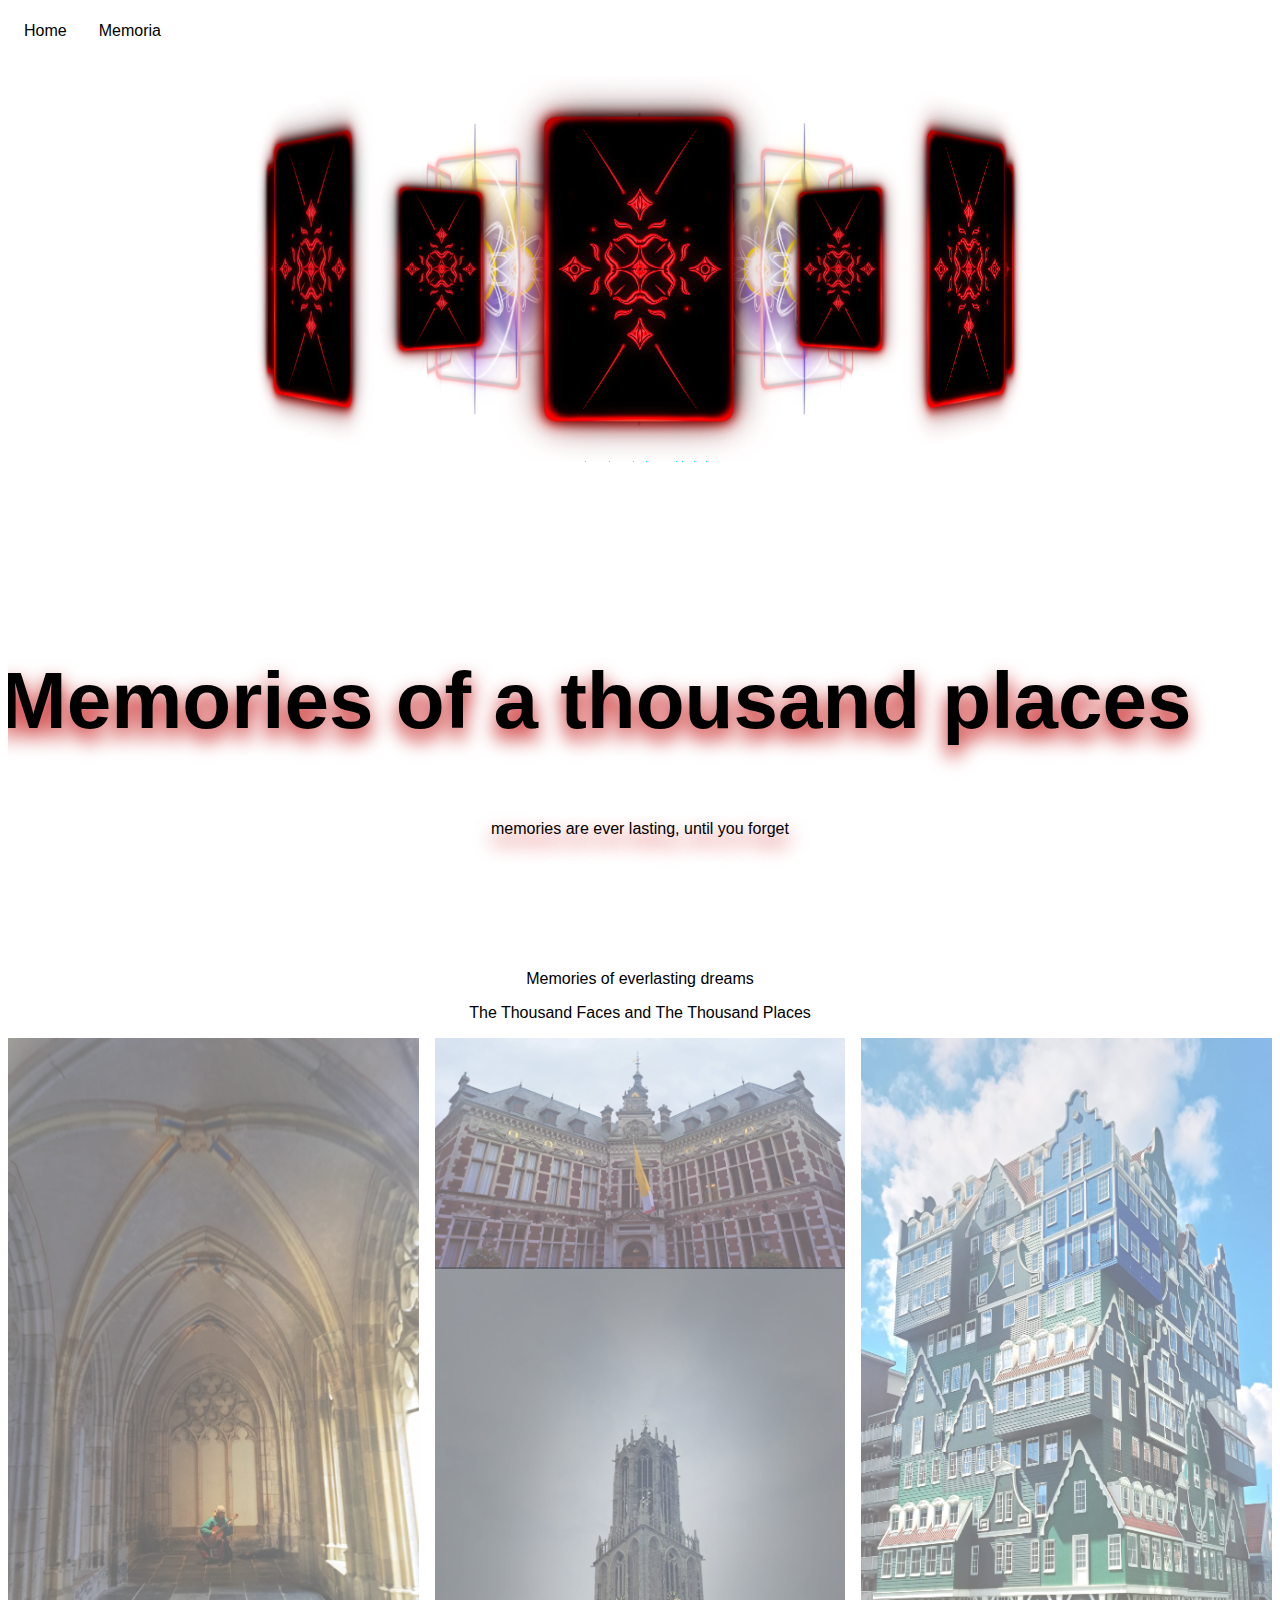
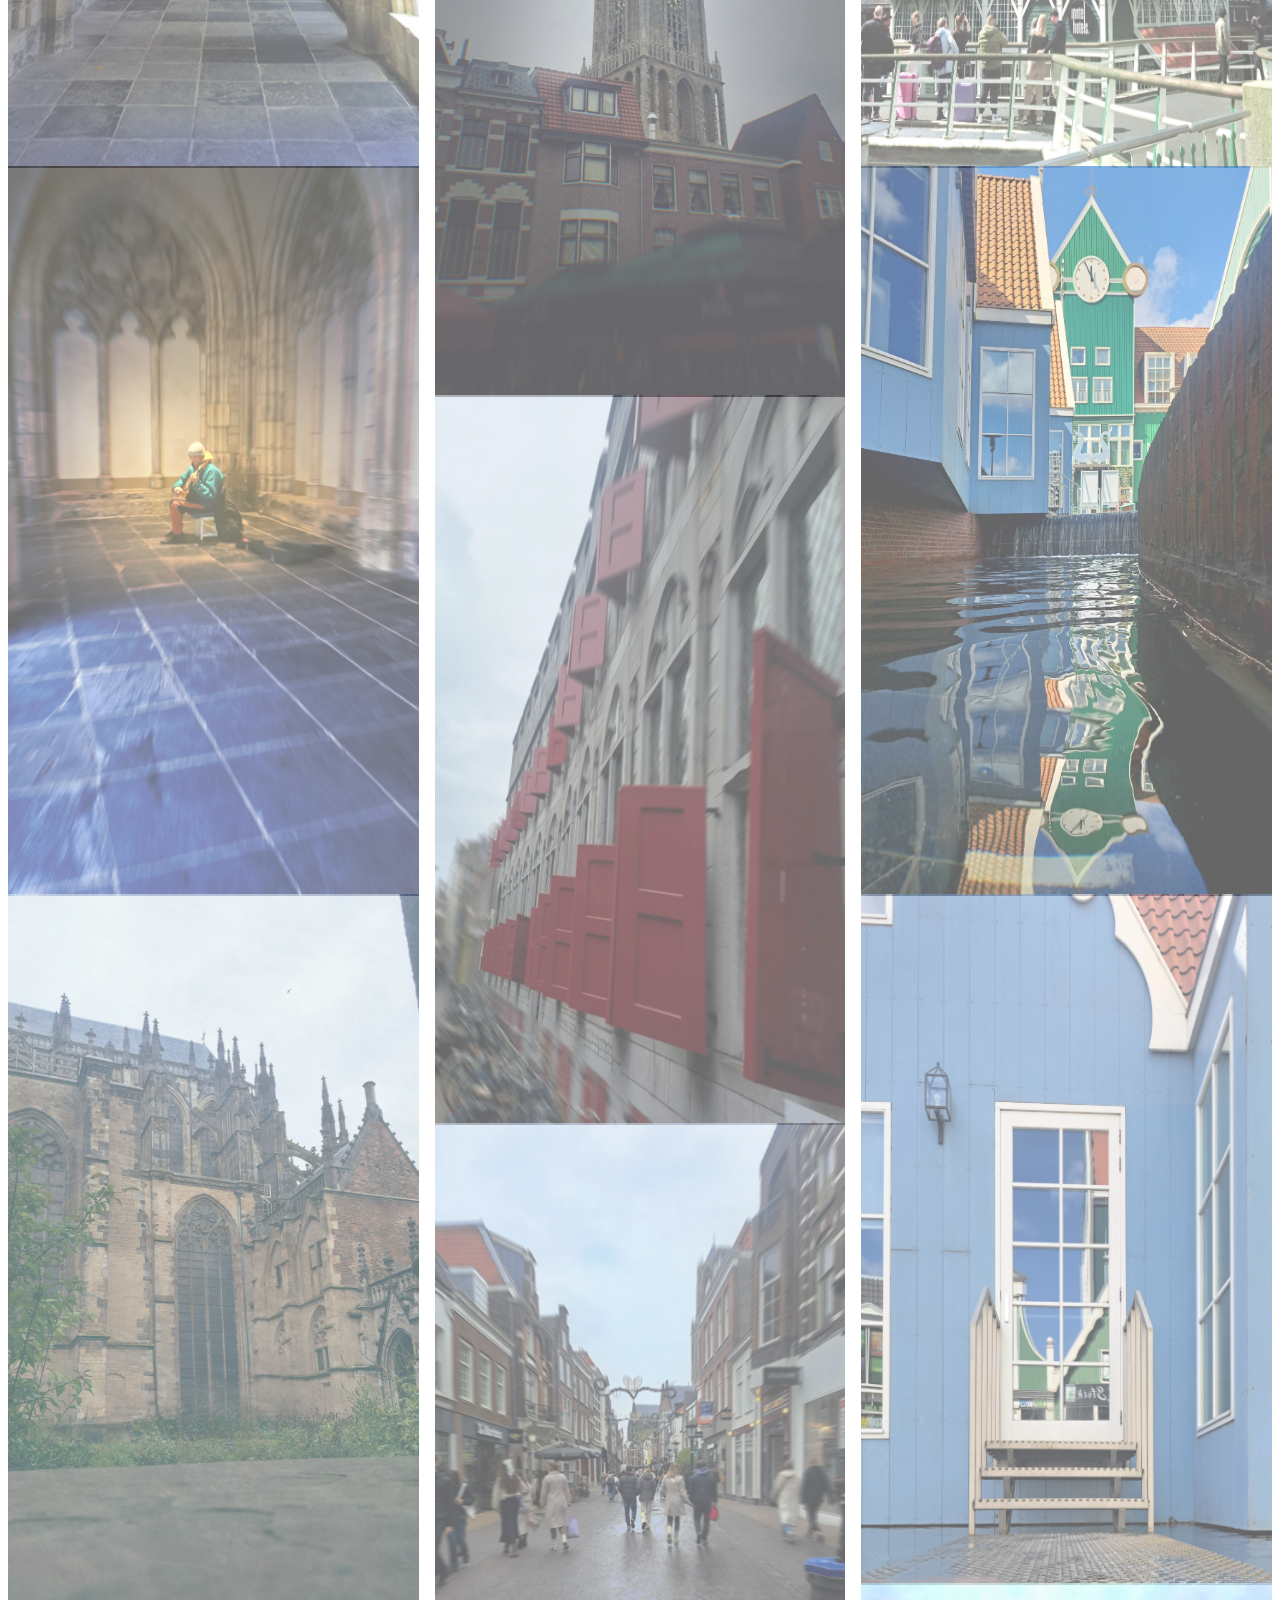
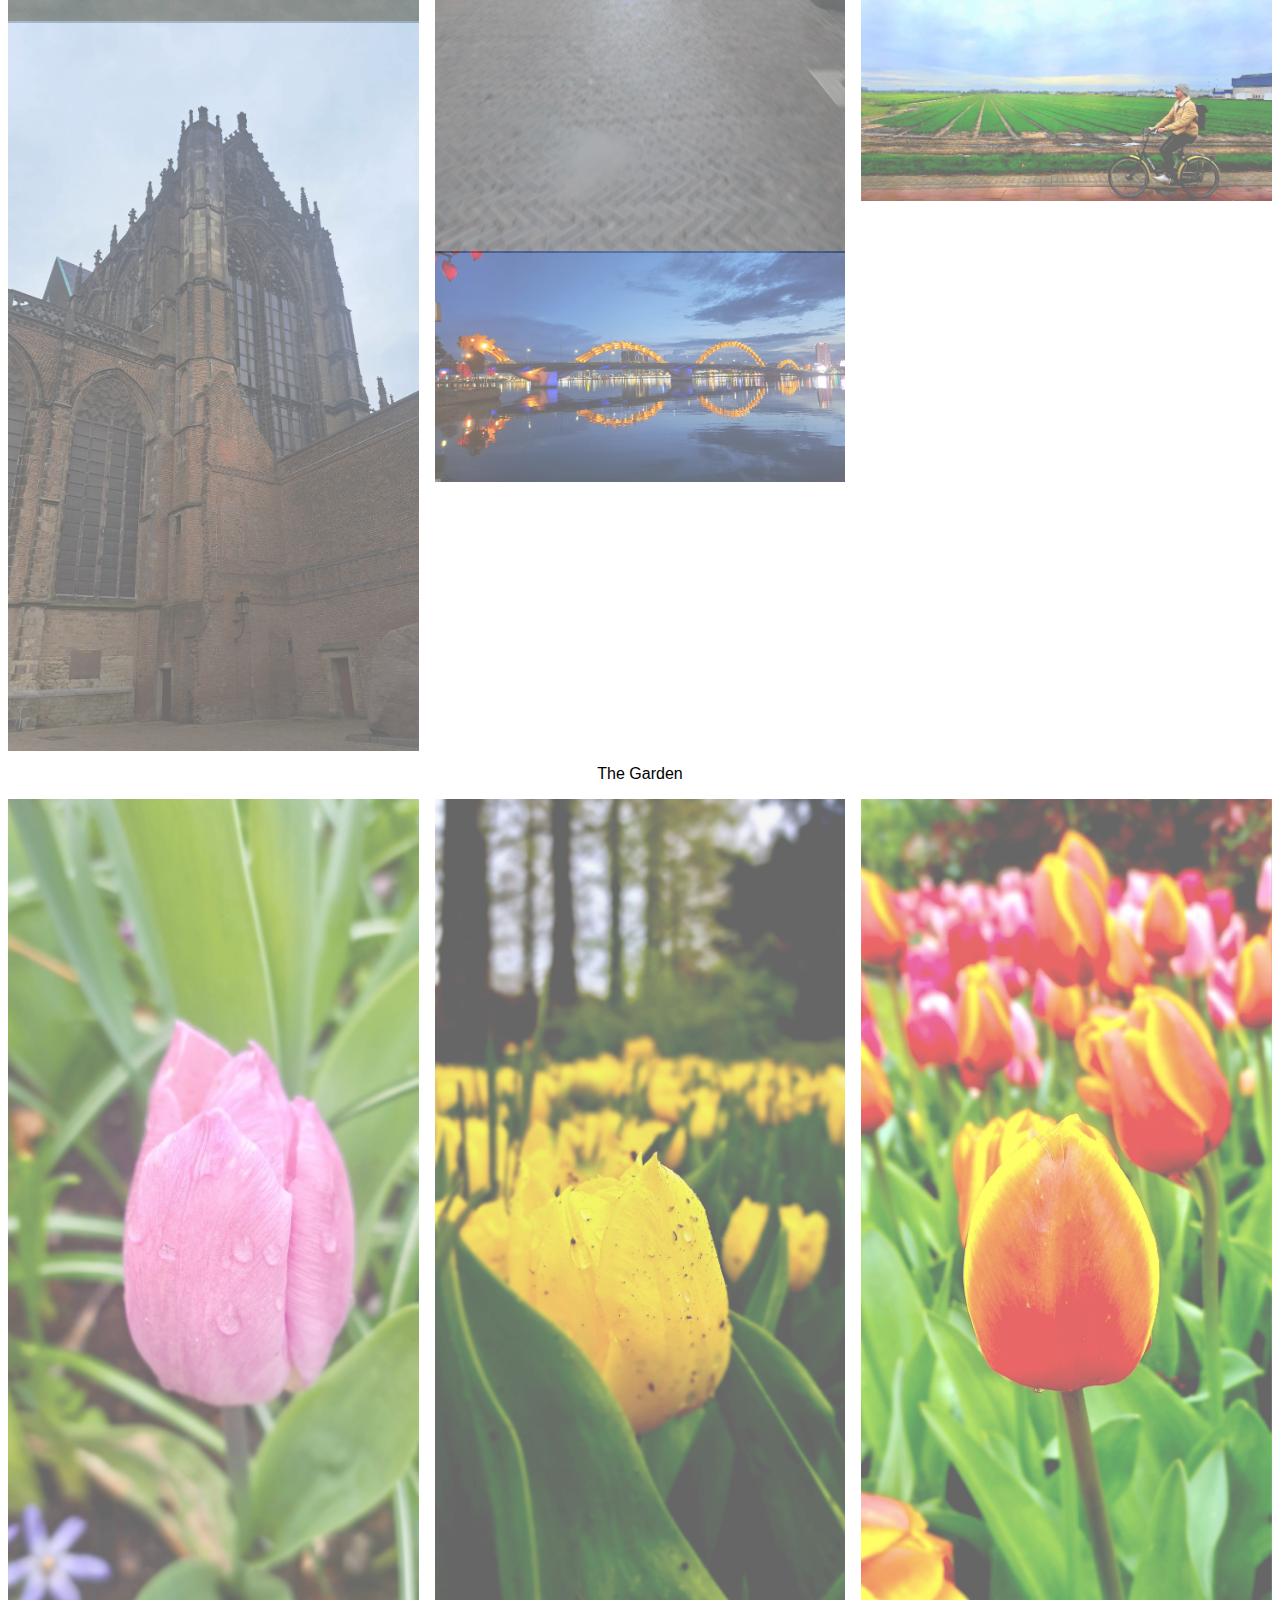
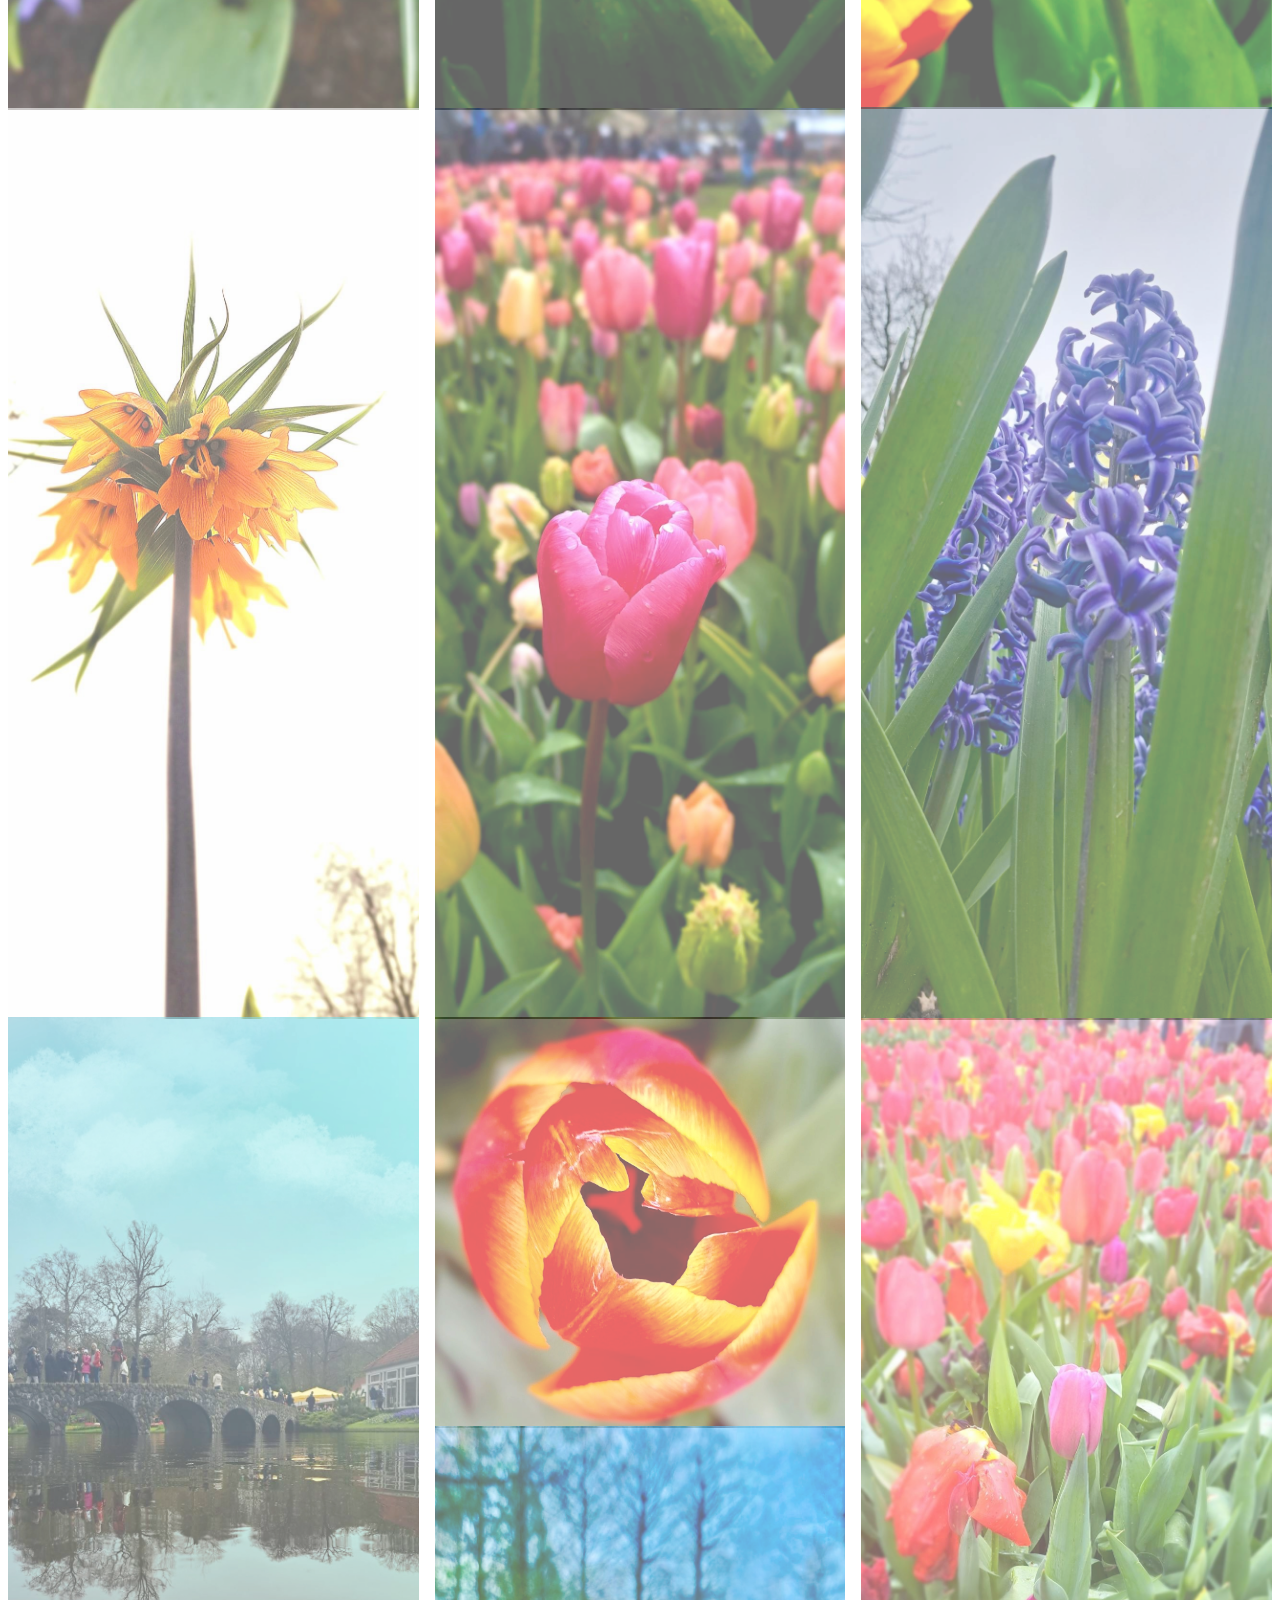
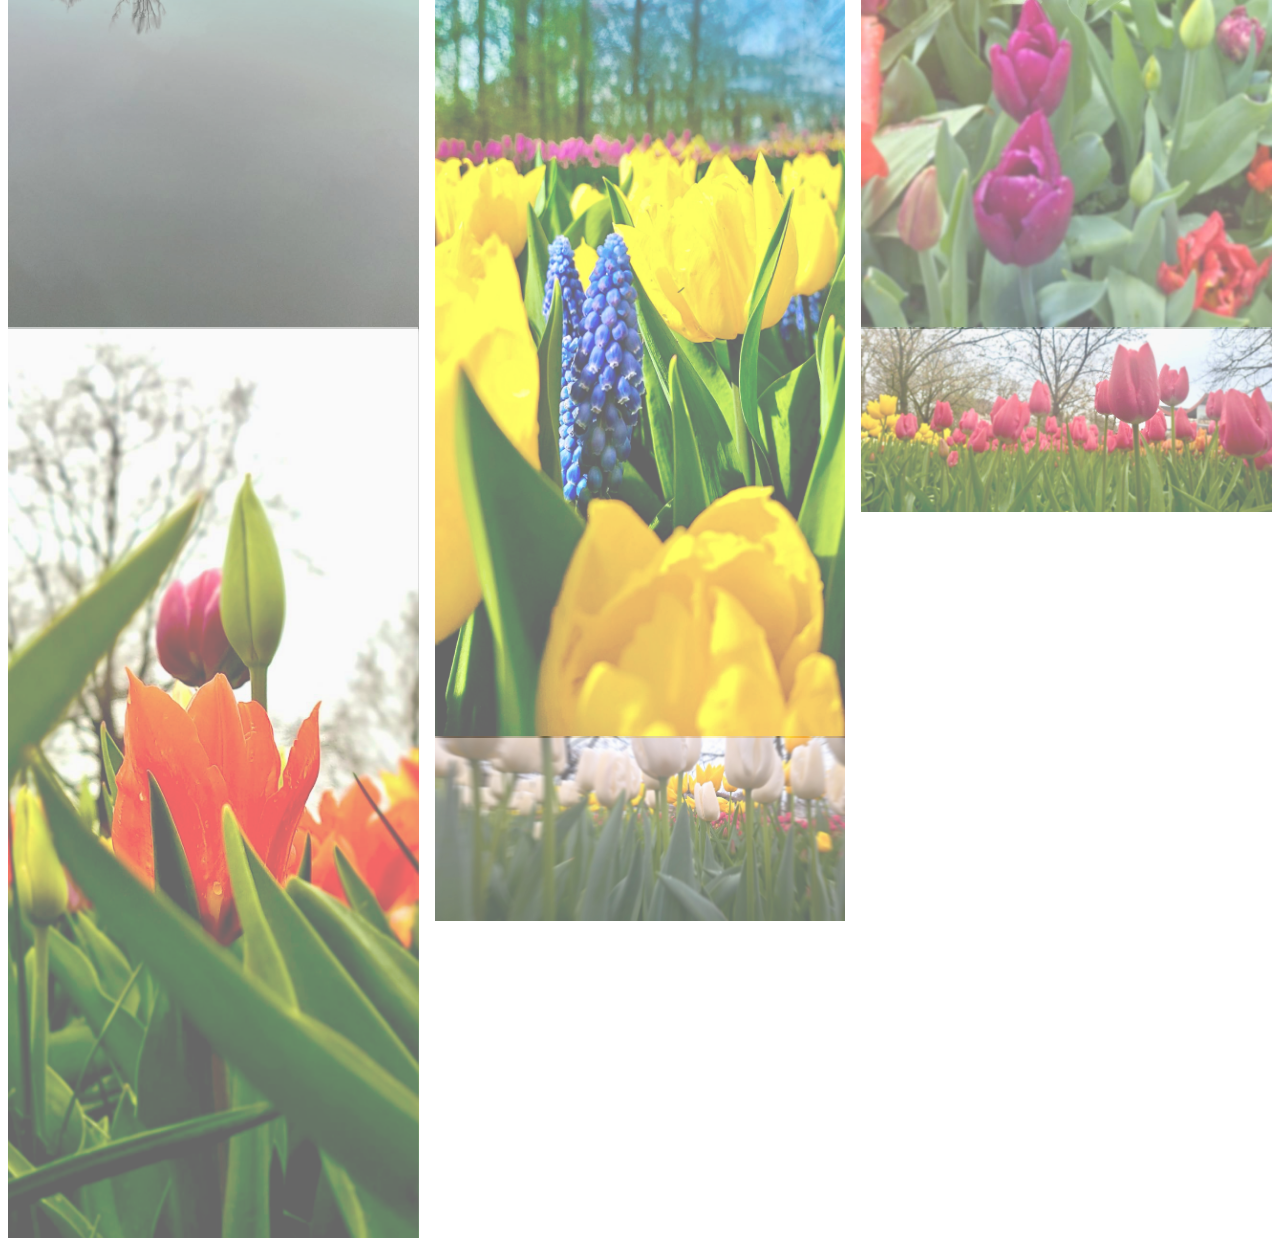
<file: index.html>
<!DOCTYPE html>
<html lang="en">
  <head>
    <meta name="viewport" content="width=device-width, initial-scale=1.0" />
    <link rel="shortcut icon" href="cards/memoryofsuprise.png" />
    <link rel="icon" type="image/x-icon" href="cards/memoryofsuprise.png" />
    <title>Unveiled Memoria</title>
    <meta charset="utf-8" />
    <meta name="viewport" content="width=device-width, initial-scale=1" />
    <link rel="stylesheet" href="css/work.css" />
  </head>
  <body>
    <!-- Open Graph Meta Tags -->
    <meta property="og:title" content="Unveiled Memoria" />
    <meta
      property="og:description"
      content="Memories of everlasting dreams, with a thousand faces in a thousand places"
    />
    <meta
      property="og:image"
      content="https://thewebtuber.github.io/Unveiled_Memoria/cards/memoryofsuprise.png"
    />
    <meta
      property="og:url"
      content="https://thewebtuber.github.io/Unveiled_Memoria/"
    />
    <meta property="og:type" content="website" />

    <!-- Twitter Card Meta Tags -->
    <meta name="twitter:card" content="summary_large_image" />
    <meta name="twitter:title" content="Unveiled Memoria" />
    <meta
      name="twitter:description"
      content="Memories of everlasting dreams, with a thousand faces in a thousand places"
    />
    <meta
      name="twitter:image"
      content="https://thewebtuber.github.io/Unveiled_Memoria/cards/memoryofsuprise.png"
    />

    <div class="topnav">
      <a href="index.html">Home</a>
      <a href="work.html">Memoria</a>
    </div>

    <button onclick="topFunction()" id="myBtn" title="Go to top">Top</button>






    <div class="banner">
      <div class="slider" style="--quantity: 8">
        <div class="item" style="--position: 1">
          <img src="cards/memoria card no bg.png" alt="card1" />
        </div>
        <div class="item" style="--position: 2">
          <img src="cards/memoria card no bg.png" alt="card2" />
        </div>
        <div class="item" style="--position: 3">
          <img src="cards/memoria card no bg.png" alt="card3" />
        </div>
        <div class="item" style="--position: 4">
          <img src="cards/memoria card no bg.png" alt="card4" />
        </div>
        <div class="item" style="--position: 5">
          <img src="cards/memoria card no bg.png" alt="card5" />
        </div>
        <div class="item" style="--position: 6">
          <img src="cards/memoria card no bg.png" alt="card6" />
        </div>
        <div class="item" style="--position: 7">
          <img src="cards/memoria card no bg.png" alt="card7" />
        </div>
        <div class="item" style="--position: 8">
          <img src="cards/memoria card no bg.png" alt="card7" />
        </div>
      </div>

      <div class="sliderb" style="--quantity: 8">
        <div class="itemb" style="--position: 1">
          <img src="cards/memoryofsuprise.png" alt="xcard1" />
        </div>
        <div class="itemb" style="--position: 2">
          <img src="cards/memoryofsuprise.png" alt="xcard2" />
        </div>
        <div class="itemb" style="--position: 3">
          <img src="cards/memoryofsuprise.png" alt="xcard3" />
        </div>
        <div class="itemb" style="--position: 4">
          <img src="cards/memoryofsuprise.png" alt="xcard4" />
        </div>
        <div class="itemb" style="--position: 5">
          <img src="cards/memoryofsuprise.png" alt="xcard5" />
        </div>
        <div class="itemb" style="--position: 6">
          <img src="cards/memoryofsuprise.png" alt="xcard6" />
        </div>
        <div class="itemb" style="--position: 7">
          <img src="cards/memoryofsuprise.png" alt="xcard7" />
        </div>
        <div class="itemb" style="--position: 8">
          <img src="cards/memoryofsuprise.png" alt="xcard7" />
        </div>
      </div>

      <div class="sliderc" style="--quantity: 8">
        <div class="itemc" style="--position: 1">
          <img src="cards/memoria of space.png" alt="card1" />
        </div>
        <div class="itemc" style="--position: 2">
          <img src="cards/memoria of space.png" alt="card2" />
        </div>
        <div class="itemc" style="--position: 3">
          <img src="cards/memoria of space.png" alt="card3" />
        </div>
        <div class="itemc" style="--position: 4">
          <img src="cards/memoria of space.png" alt="card4" />
        </div>
        <div class="itemc" style="--position: 5">
          <img src="cards/memoria of space.png" alt="card5" />
        </div>
        <div class="itemc" style="--position: 6">
          <img src="cards/memoria of space.png" alt="card6" />
        </div>
        <div class="itemc" style="--position: 7">
          <img src="cards/memoria of space.png" alt="card7" />
        </div>
        <div class="itemc" style="--position: 8">
          <img src="cards/memoria of space.png" alt="card7" />
        </div>
      </div>

      <div class="content">
        <h1 data-content="CSS ONLY">Memories of a thousand places</h1>
        <div class="author">
          <h2></h2>
          <p>memories are ever lasting, until you forget</p>
        </div>
      </div>
    </div>

    <div class="footer">
      <p>Memories of everlasting dreams</p>
    </div>

    <div class="footer">
      <p>The Thousand Faces and The Thousand Places</p>
    </div>
    <div class="list">
      <img src="cards/card6.png" alt="" />
      <img src="cards/card7.png" alt="" />
      <img src="cards/card8.png" alt="" />
      <img src="cards/card9.png" alt="" />
      <img src="cards/card10.png" alt="" />
      <img src="cards/card11.png" alt="" />
      <img src="cards/card12.png" alt="" />
      <img src="cards/card13.png" alt="" />
      <img src="cards/card14.jpg" alt="" />
      <img src="cards/card15.jpg" alt="" />
      <img src="cards/card16.jpg" alt="" />
      <img src="cards/card17.jpg" alt="" />
      <img src="cards/card31.jpg" alt="" />
    </div>

    <div class="footer">
      <p>The Garden</p>
    </div>

    <div class="list">
      <img src="cards/card18.jpg" alt="" />
      <img src="cards/card19.jpg" alt="" />
      <img src="cards/card20.jpg" alt="" />
      <img src="cards/card21.jpg" alt="" />
      <img src="cards/card22.jpg" alt="" />
      <img src="cards/card23.jpg" alt="" />
      <img src="cards/card24.jpg" alt="" />
      <img src="cards/card25.jpg" alt="" />
      <img src="cards/card26.jpg" alt="" />
      <img src="cards/card27.jpg" alt="" />
      <img src="cards/card28.jpg" alt="" />
      <img src="cards/card29.jpg" alt="" />
      <img src="cards/card30.jpg" alt="" />
    </div>

    <script src="js/galery.js"></script>
  </body>
</html>
</file>
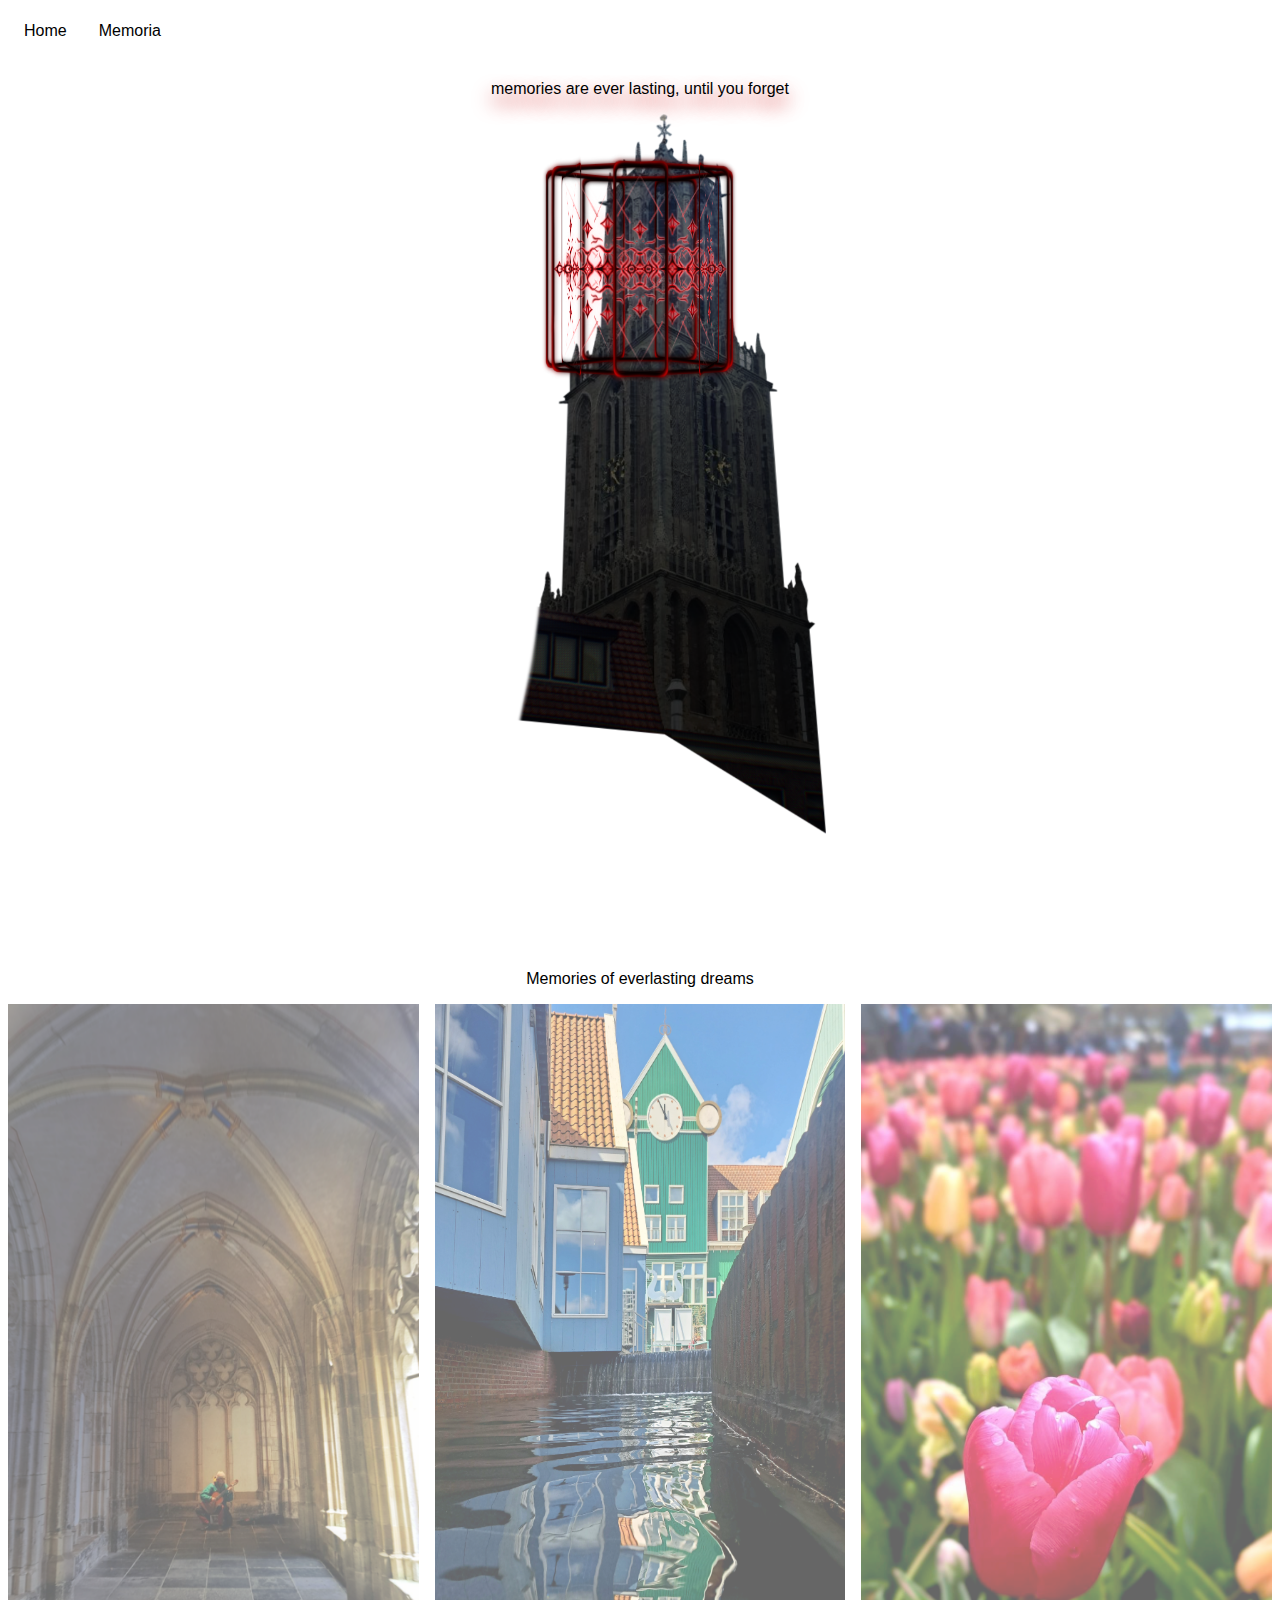
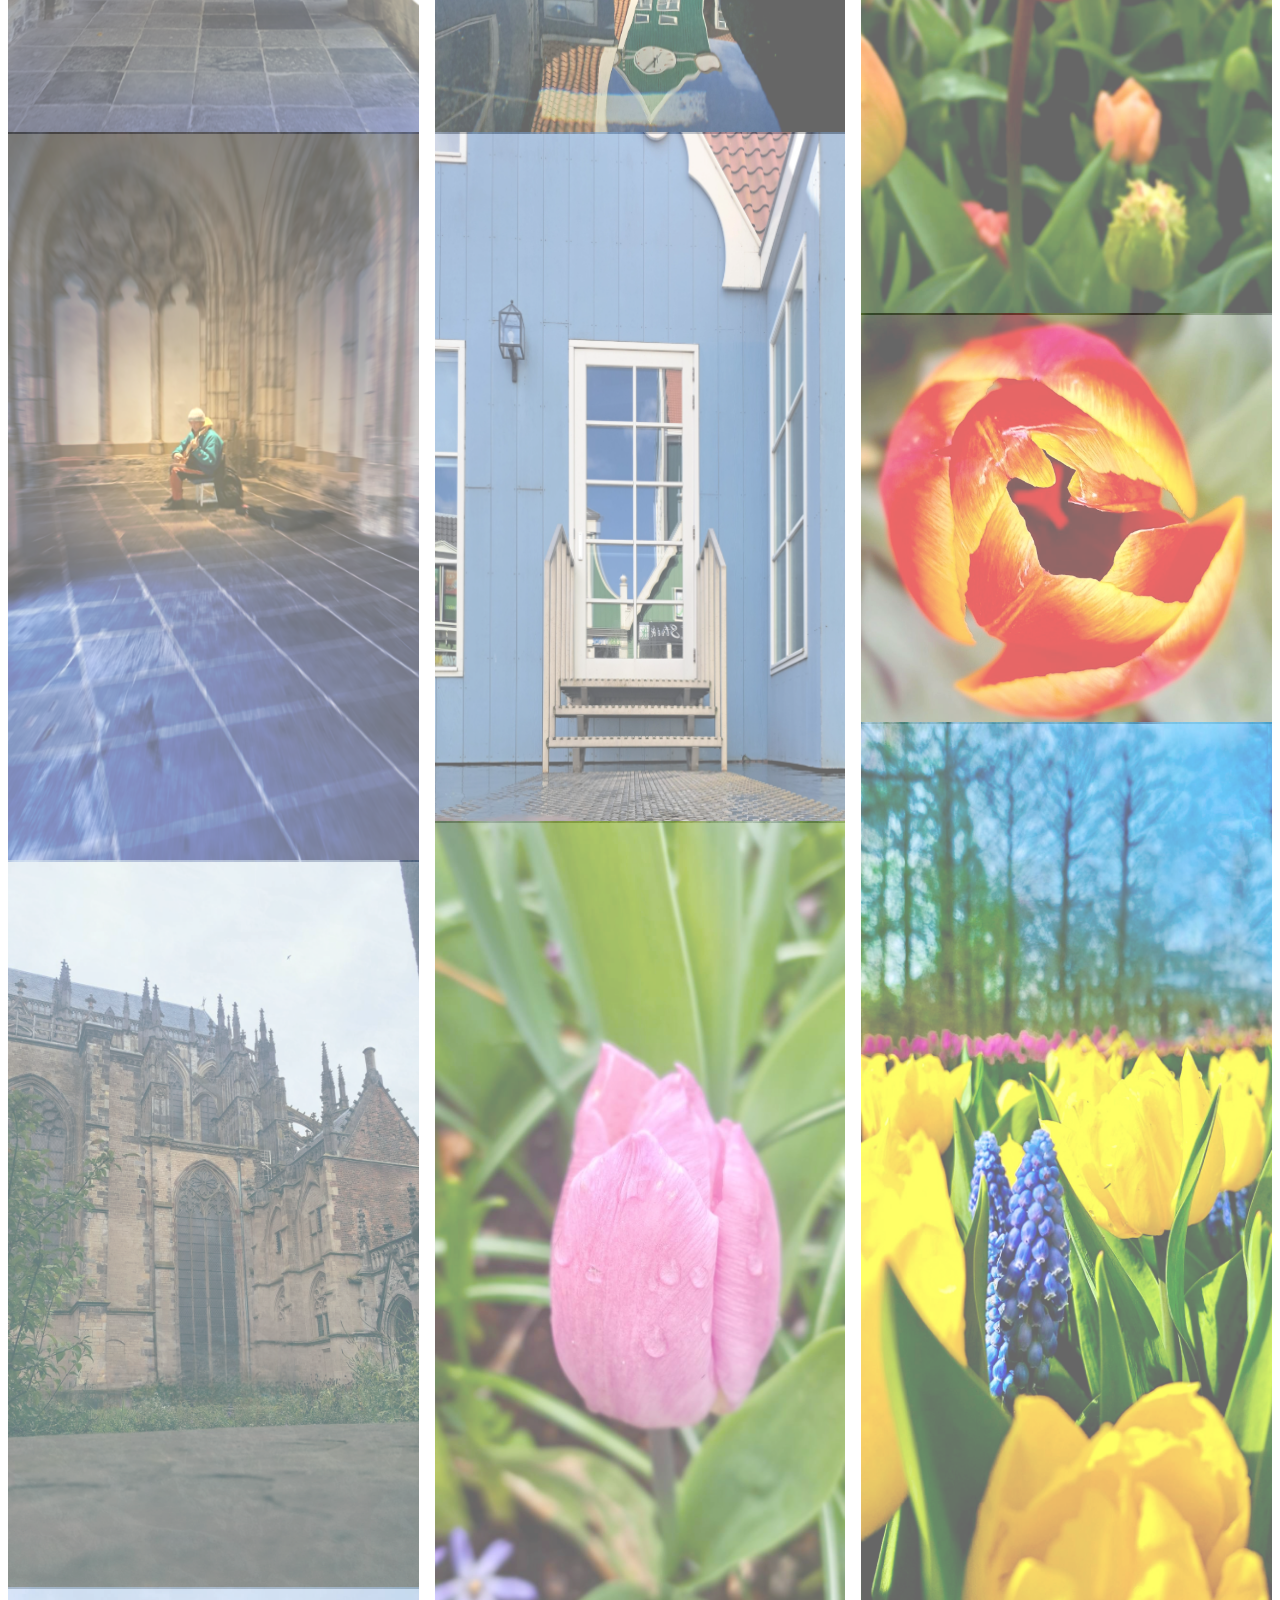
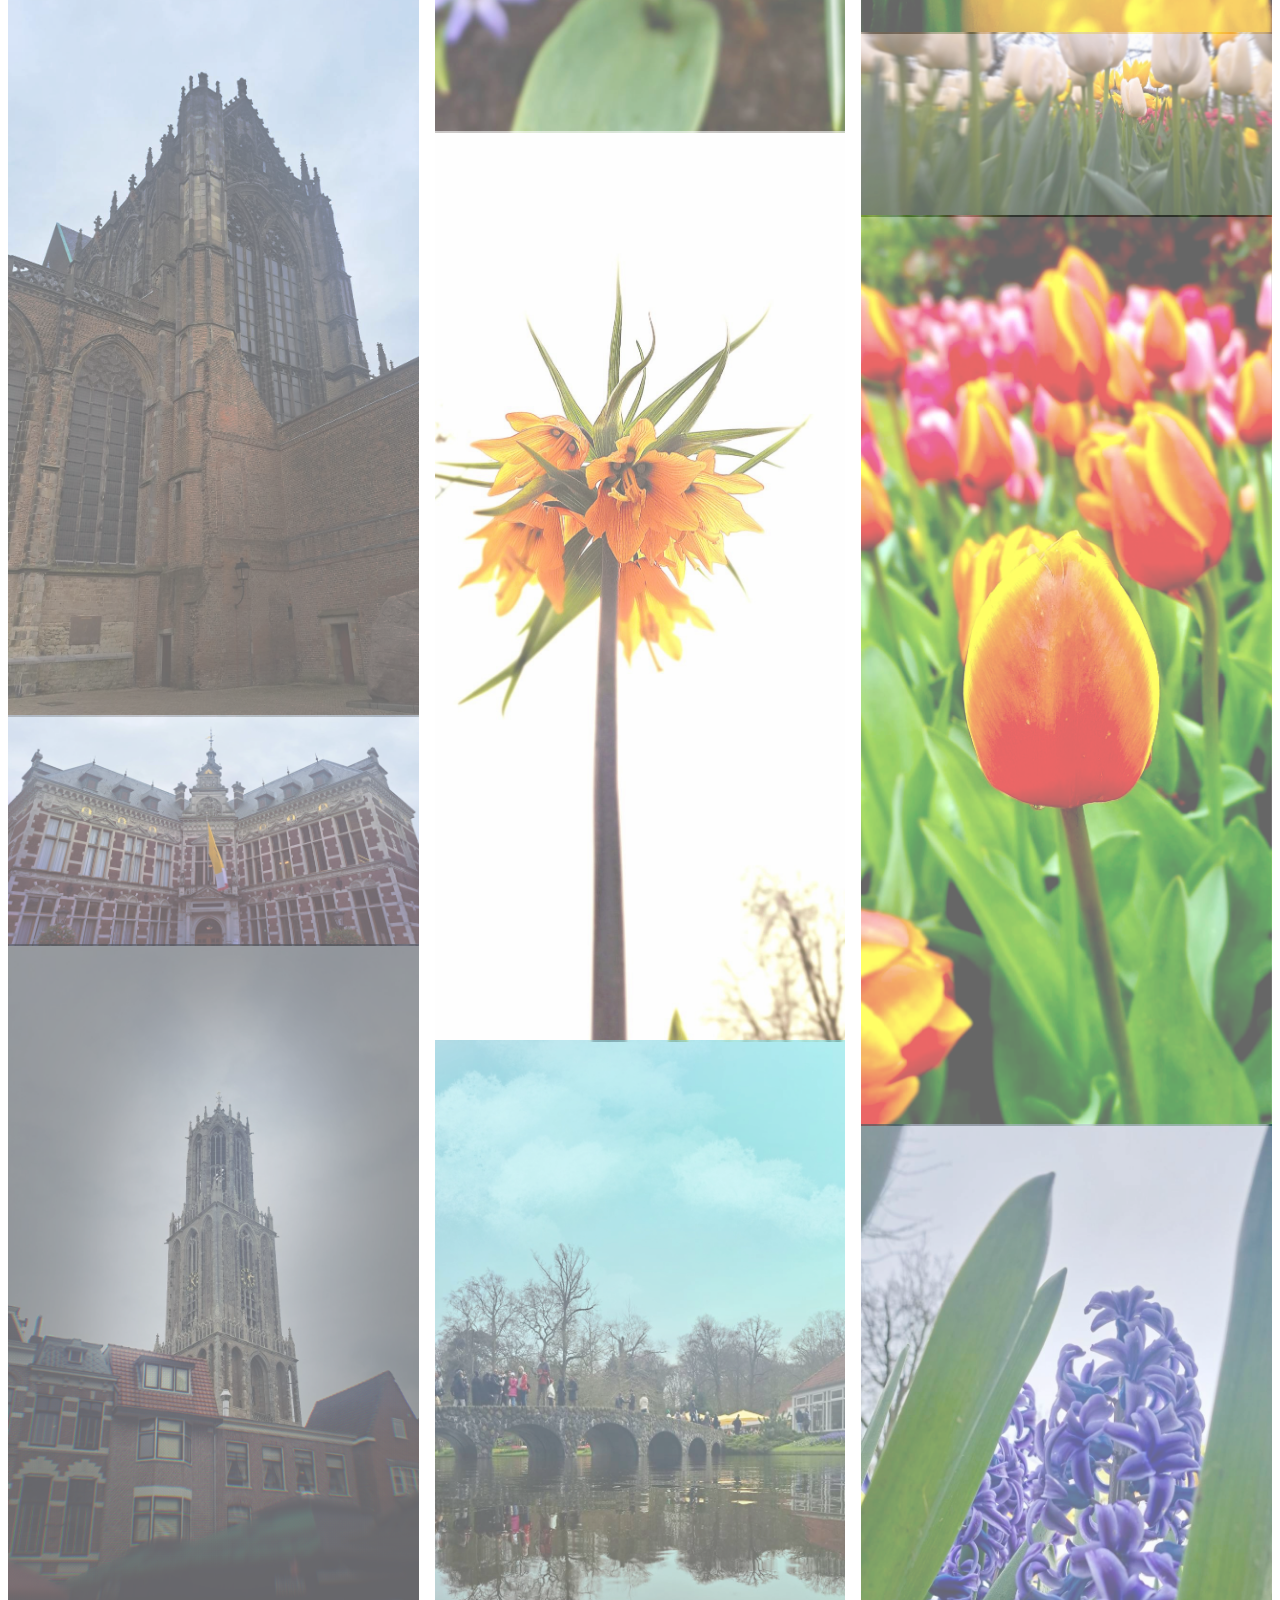
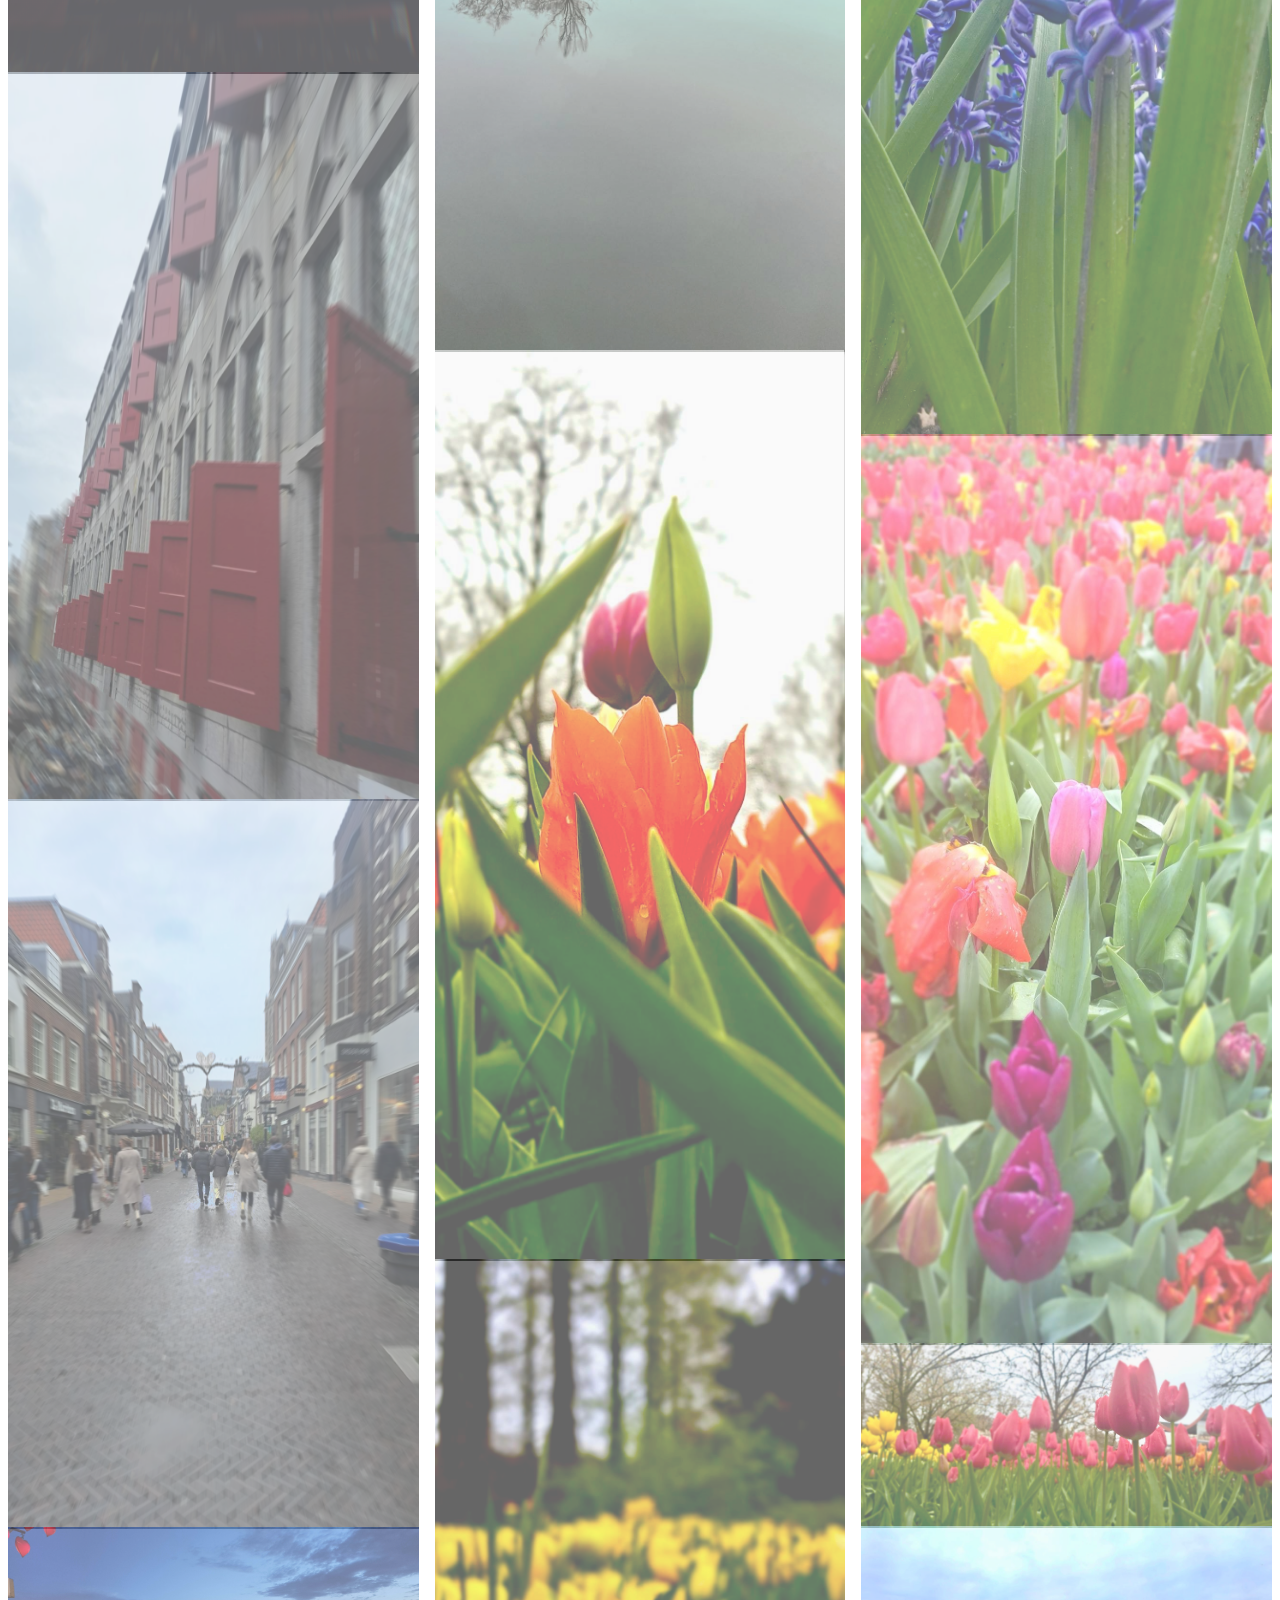
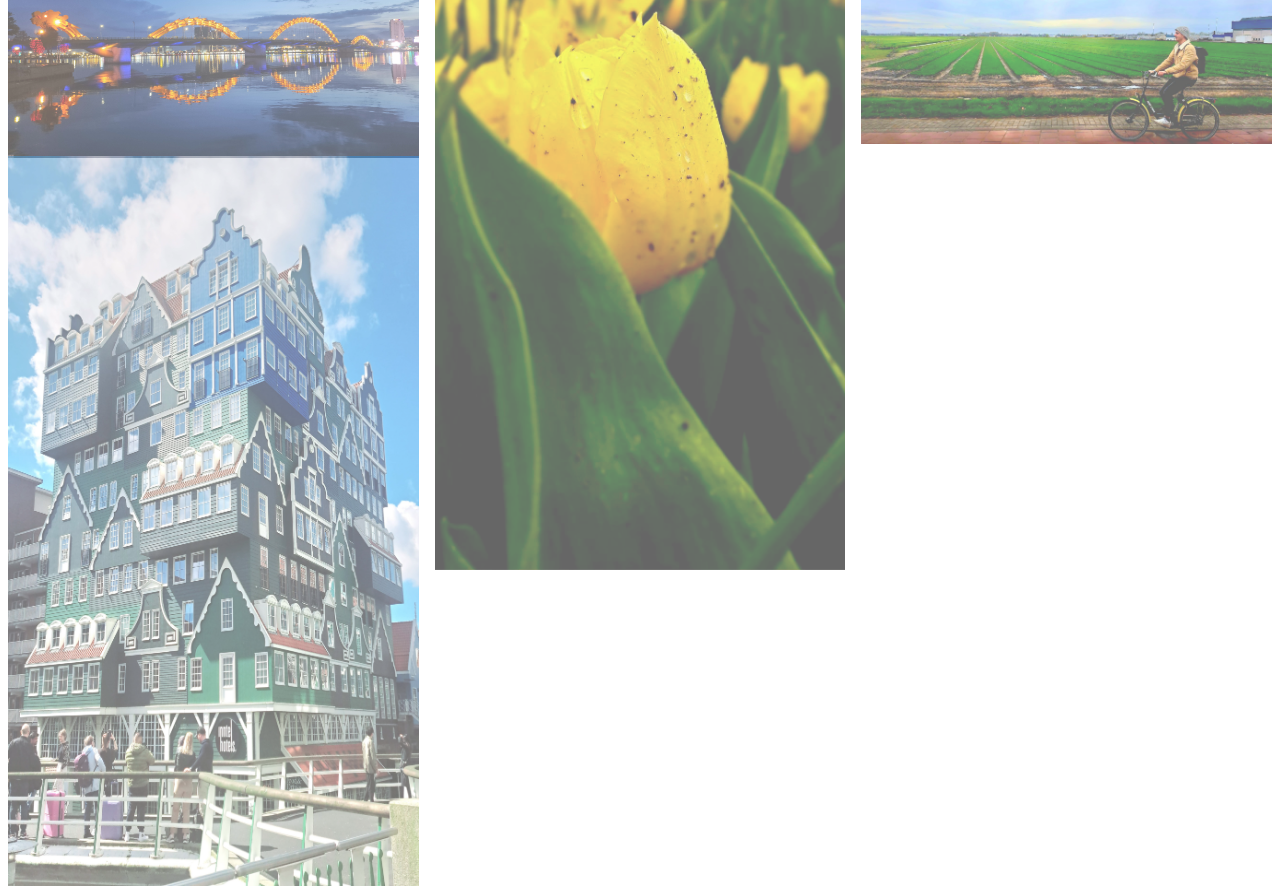
<file: work.html>
<!DOCTYPE html>
<html lang="en">
<head>
  <meta name="viewport" content="width=device-width, initial-scale=1.0">
    <link rel="shortcut icon" href="logo.png">
    <link rel="icon" type="image/x-icon" href="logo.png">
<title>Portal Master Of Games</title>
<meta charset="utf-8">
<meta name="viewport" content="width=device-width, initial-scale=1">
<link rel="stylesheet" href="css/work.css">

</head>
<body>

  <div class="topnav">
    <a href="index.html">Home</a>
    <a href="work.html">Memoria</a>
  </div>




<div class="banner">
<div class="slider" style="--quantity: 7">
  <div class="item" style="--position: 1"><img src="cards/memoria card no bg.png" alt="card1"></div>
  <div class="item" style="--position: 2"><img src="cards/memoria card no bg.png" alt="card2"></div>
  <div class="item" style="--position: 3"><img src="cards/memoria card no bg.png" alt="card3"></div>
  <div class="item" style="--position: 4"><img src="cards/memoria card no bg.png" alt="card4"></div>
  <div class="item" style="--position: 5"><img src="cards/memoria card no bg.png" alt="card5"></div>
  <div class="item" style="--position: 6"><img src="cards/memoria card no bg.png" alt="card6"></div>
  <div class="item" style="--position: 7"><img src="cards/memoria card no bg.png" alt="card7"></div>
</div>

<div class="content">
  <h1 data-content="CSS ONLY">
      Memories of a thousand places
  </h1>
  <div class="author">
      <h2></h2>
      <p>
          memories are ever lasting, until you forget
      </p>
  </div>
  <div class="model">
    <img src="images/tower of memoria.png" alt="">
  </div>
</div>
</div>


<div class="footer">
  <p>Memories of everlasting dreams</p>
</div>


<div class="list">
  <img src="cards/card6.png" alt="">
  <img src="cards/card7.png" alt="">
  <img src="cards/card8.png" alt="">
  <img src="cards/card9.png" alt="">
  <img src="cards/card10.png" alt="">
  <img src="cards/card11.png" alt="">
  <img src="cards/card12.png" alt="">
  <img src="cards/card13.png" alt="">
  <img src="cards/card14.jpg" alt="">
  <img src="cards/card15.jpg" alt="">
  <img src="cards/card16.jpg" alt="">
  <img src="cards/card17.jpg" alt="">
  <img src="cards/card18.jpg" alt="">
  <img src="cards/card19.jpg" alt="">
  <img src="cards/card20.jpg" alt="">
  <img src="cards/card21.jpg" alt="">
  <img src="cards/card22.jpg" alt="">
  <img src="cards/card23.jpg" alt="">
  <img src="cards/card24.jpg" alt="">
  <img src="cards/card25.jpg" alt="">
  <img src="cards/card26.jpg" alt="">
  <img src="cards/card27.jpg" alt="">
  <img src="cards/card28.jpg" alt="">
  <img src="cards/card29.jpg" alt="">
  <img src="cards/card30.jpg" alt="">
  <img src="cards/card31.jpg" alt="">
</div>

<script src="js/galery.js"></script>

</body>
</html>
</file>
<file: css/work.css>
@media (prefers-color-scheme: dark) {
  body {
    font-family: "Poppins", sans-serif;
    background-color: #000000; /* Sets the background to black */
  }

  /* Style the header */
  .header {
    padding: 20px;
    text-align: center;
    z-index: 100;
  }

  header {
    justify-content: center;
    align-items: center;
    position: relative;
    z-index: 100;
  }

  /* Style the top navigation bar */
  .topnav {
    overflow: hidden;
    z-index: 100;
    align-items: center;
    text-align: center;
  }

  /* Style the topnav links */
  .topnav a {
    float: left;
    display: block;
    color: #f2f2f2;
    text-align: center;
    padding: 14px 16px;
    text-decoration: none;
    z-index: 100;
  }

  /* Change color on hover */
  .topnav a:hover {
    background-image: linear-gradient(to bottom, #ddd 1%, transparent);
    color: black;
    z-index: 100;
    align-items: center;
    text-align: center;
  }

  .banner {
    width: 100%;
    height: 100vh;
    text-align: center;
    overflow: hidden;
    position: relative;
  }
  .banner .slider {
    position: absolute;
    width: 200px;
    height: 250px;
    top: 10%;
    left: calc(50% - 100px);
    transform-style: preserve-3d;
    transform: perspective(1000px);
    animation: autoRun 20s linear infinite;
    z-index: 2;
  }

  .banner .slider .item {
    position: absolute;
    inset: 0 0 0 0;
    transform: rotateY(
        calc((var(--position) - 1) * (360 / var(--quantity)) * 1deg)
      )
      translateZ(-150px);
  }
  .banner .slider .item img {
    width: 100%;
    height: 100%;
    object-fit: cover;
  }
  .banner .content {
    position: absolute;
    bottom: 0;
    left: 50%;
    transform: translateX(-50%);
    width: min(1400px, 100vw);
    height: max-content;
    padding-bottom: 100px;
    display: flex;
    flex-wrap: wrap;
    justify-content: space-between;
    align-items: center;
    z-index: 1;
    text-shadow: 0 10px 20px #ff0000;
  }

  .banner .content .author {
    color: #fff;
    padding: 20px;
    text-shadow: 0 10px 20px #ff0000;
    z-index: 2;
    max-width: unset;
    width: 100%;
    text-align: center;
    padding: 0 30px;
  }

  .banner .content h1 {
    font-size: 5em;
  }

  .banner .sliderb {
    position: absolute;
    width: 200px;
    height: 250px;
    top: 10%;
    left: calc(50% - 100px);
    transform-style: preserve-3d;
    transform: perspective(1000px);
    animation: autoRun 20s linear infinite;
    z-index: 3;
  }

  .banner .sliderb .itemb {
    position: absolute;
    inset: 0 0 0 0;
    transform: rotateY(
        calc((var(--position) - 1) * (360 / var(--quantity)) * 1deg)
      )
      translateZ(600px);
  }

  .banner .sliderb .itemb img {
    width: 100%;
    height: 100%;
    object-fit: cover;
  }

  .banner .sliderc {
    position: absolute;
    width: 200px;
    height: 250px;
    top: 10%;
    left: calc(50% - 100px);
    transform-style: preserve-3d;
    transform: perspective(1000px);
    animation: autoRun 20s linear infinite;
    z-index: 3;
  }

  .banner .sliderc .itemc {
    position: absolute;
    inset: 0 0 0 0;
    transform: rotateY(
        calc((var(--position) - 1) * (360 / var(--quantity)) * 1deg)
      )
      translateZ(00px);
  }

  .banner .sliderc .itemc img {
    width: 100%;
    height: 100%;
    object-fit: cover;
  }

  img {
    width: 100%;
    margin-bottom: 1em;
  }

  .list {
    columns: 400px;
    img {
      margin-bottom: -6px;
      opacity: 0.6;
      cursor: pointer;
    }
    img:hover {
      opacity: 1;
    }
  }

  .footer {
    color: #f2f2f2;
    text-align: center;
  }

  #myBtn {
    display: none;
    position: fixed;
    bottom: 20px;
    right: 30px;
    z-index: 99;
    font-size: 18px;
    border: none;
    outline: none;
    background-color: red;
    color: white;
    cursor: pointer;
    padding: 15px;
    border-radius: 4px;
  }

  #myBtn:hover {
    background-color: #555;
  }

  @keyframes autoRun {
    from {
      transform: perspective(500px) rotateX(0deg) rotateY(0deg) rotateZ(0deg);
    }
    to {
      transform: perspective(500px) rotateX(360deg) rotateY(540deg) rotateZ(100080deg);
    }
  }
}

@media (prefers-color-scheme: light) {
  body {
    font-family: "Poppins", sans-serif;
    background-color: #ffffff; /* Sets the background to white */
  }

  /* Style the header */
  .header {
    padding: 20px;
    text-align: center;
    z-index: 100;
  }

  header {
    justify-content: center;
    align-items: center;
    position: relative;
    z-index: 100;
  }

  /* Style the top navigation bar */
  .topnav {
    overflow: hidden;
    z-index: 100;
    align-items: center;
    text-align: center;
  }

  /* Style the topnav links */
  .topnav a {
    float: left;
    display: block;
    color: #000000;
    text-align: center;
    padding: 14px 16px;
    text-decoration: none;
    z-index: 100;
  }

  /* Change color on hover */
  .topnav a:hover {
    background-image: linear-gradient(to bottom, #222 1%, transparent);
    color: white;
    z-index: 100;
    align-items: center;
    text-align: center;
  }

  .banner {
    width: 100%;
    height: 100vh;
    text-align: center;
    overflow: hidden;
    position: relative;
  }

  .banner .slider {
    position: absolute;
    width: 200px;
    height: 250px;
    top: 10%;
    left: calc(50% - 100px);
    transform-style: preserve-3d;
    transform: perspective(1000px);
    animation: autoRun 20s linear infinite;
    z-index: 2;
  }

  .banner .slider .item {
    position: absolute;
    inset: 0 0 0 0;
    transform: rotateY(
        calc((var(--position) - 1) * (360 / var(--quantity)) * 1deg)
      )
      translateZ(-70px);
  }

  .banner .slider .item img {
    width: 100%;
    height: 100%;
    object-fit: cover;
  }

  .banner .content {
    position: absolute;
    bottom: 0;
    left: 50%;
    transform: translateX(-50%);
    width: min(1400px, 100vw);
    height: max-content;
    padding-bottom: 100px;
    display: flex;
    flex-wrap: wrap;
    justify-content: space-between;
    align-items: center;
    z-index: 1;
    text-shadow: 0 10px 20px #c00000; /* Change shadow color */
  }

  .banner .content .author {
    color: #000;
    padding: 20px;
    text-shadow: 0 10px 20px #c00000; /* Change shadow color */
    z-index: 2;
    max-width: unset;
    width: 100%;
    text-align: center;
    padding: 0 30px;
  }

  .banner .content h1 {
    font-size: 5em;
  }

  .banner .sliderb {
    position: absolute;
    width: 200px;
    height: 250px;
    top: 10%;
    left: calc(50% - 100px);
    transform-style: preserve-3d;
    transform: perspective(1000px);
    animation: autoRun 20s linear infinite;
    z-index: 5;
  }

  .banner .sliderb .itemb {
    position: absolute;
    inset: 0 0 0 0;
    transform: rotateY(
        calc((var(--position) - 1) * (360 / var(--quantity)) * 1deg)
      )
      translateZ(350px);
  }

  .banner .sliderb .itemb img {
    width: 100%;
    height: 100%;
    object-fit: cover;
  }

  .banner .sliderc {
    position: absolute;
    width: 200px;
    height: 250px;
    top: 10%;
    left: calc(50% - 100px);
    transform-style: preserve-3d;
    transform: perspective(1000px);
    animation: autoRun 20s linear infinite;
    z-index: 2;
  }

  .banner .sliderc .itemc {
    position: absolute;
    inset: 0 0 0 0;
    transform: rotateY(
        calc((var(--position) - 1) * (360 / var(--quantity)) * 1deg)
      )
      translateZ(-200px);
  }

  .banner .sliderc .itemc img {
    width: 100%;
    height: 100%;
    object-fit: cover;
  }

  @keyframes autoRun {
    from {
      transform: perspective(100px) rotateX(-90deg) rotateY(0deg) rotateZ(0deg);
    }
    to {
      transform: perspective(100px) rotateX(-90deg) rotateY(360deg) rotateZ(0deg);
    }
  }

  img {
    width: 100%;
    margin-bottom: 1em;
  }

  .list {
    columns: 400px;
    img {
      margin-bottom: -6px;
      opacity: 0.6;
      cursor: pointer;
    }
    img:hover {
      opacity: 1;
    }
  }

  .footer {
    color: #000000;
    text-align: center;
  }

  #myBtn {
    display: none;
    position: fixed;
    bottom: 20px;
    right: 30px;
    z-index: 99;
    font-size: 18px;
    border: none;
    outline: none;
    background-color: red;
    color: white;
    cursor: pointer;
    padding: 15px;
    border-radius: 4px;
  }

  #myBtn:hover {
    background-color: #555;
  }
}
</file>
